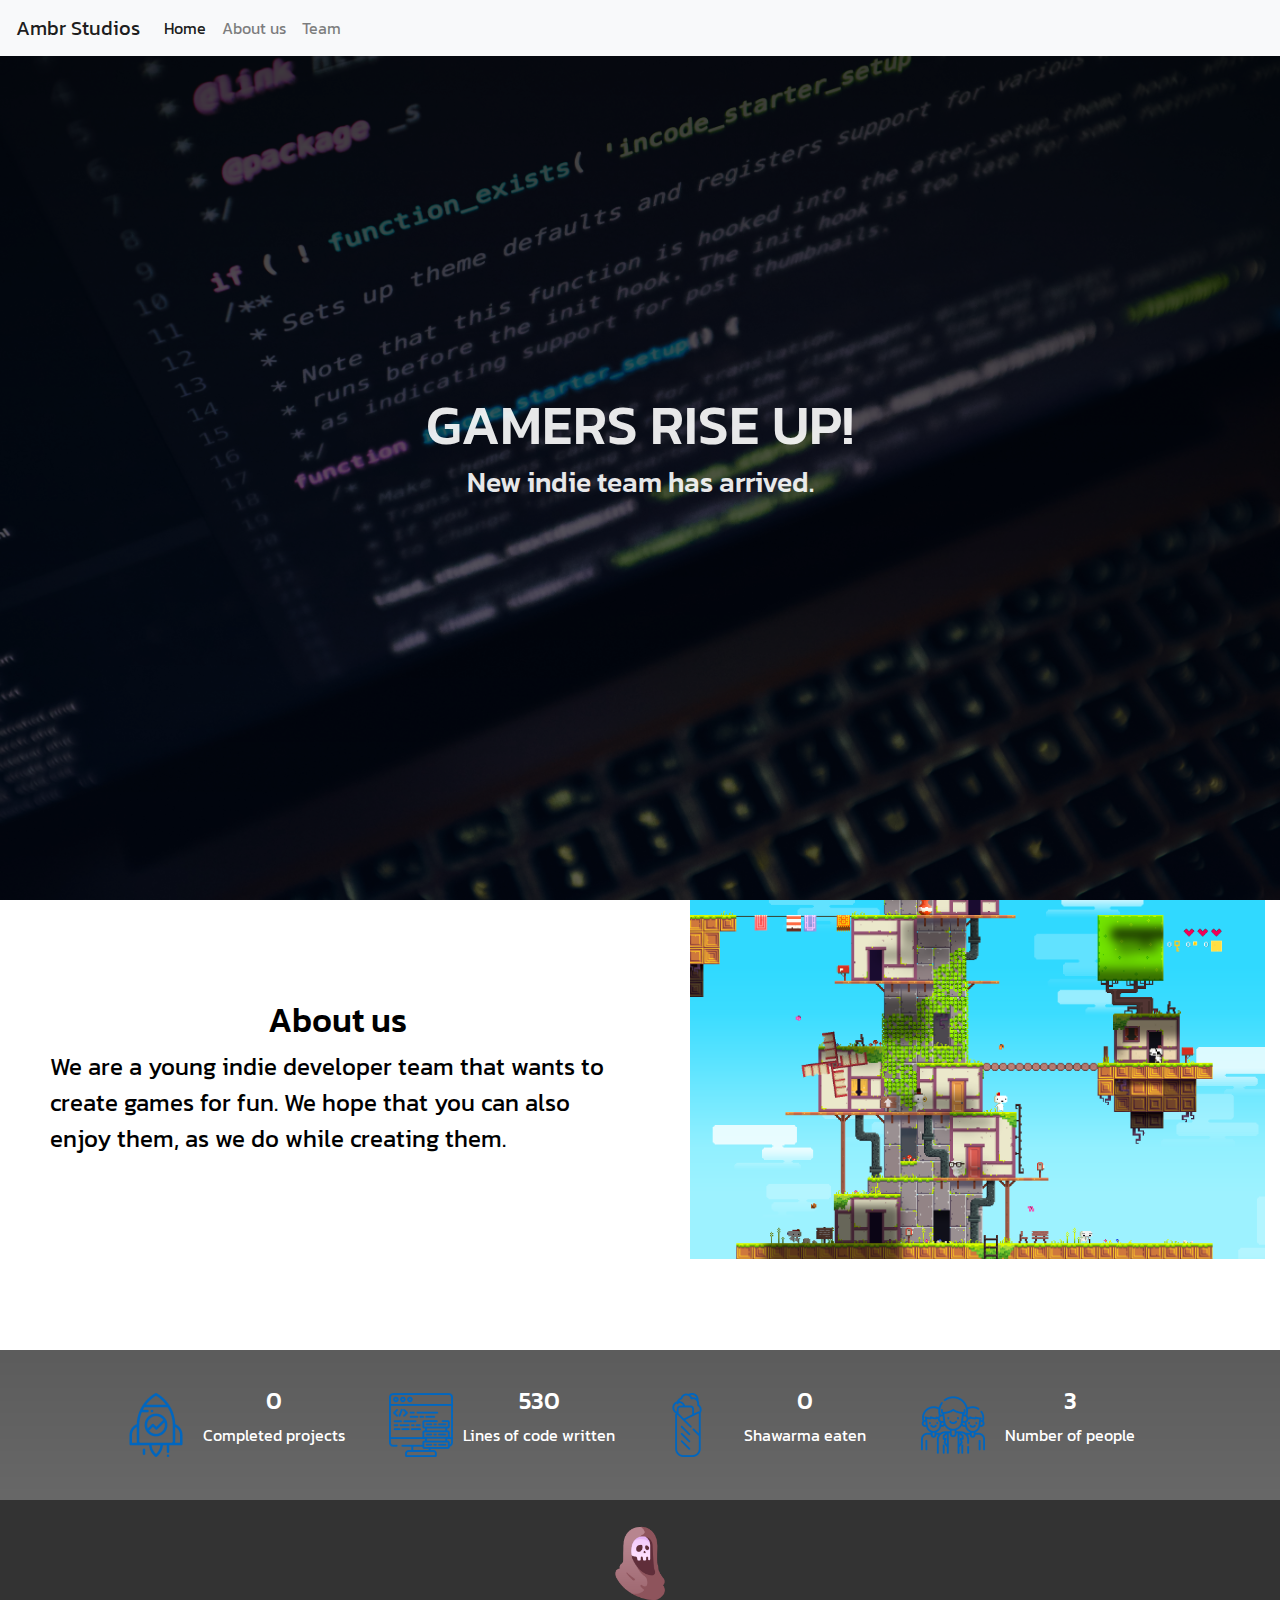
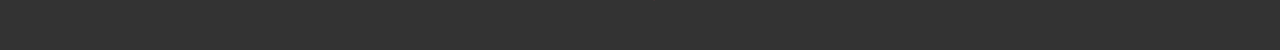
<file: index.html>
<!DOCTYPE html>
<html lang="en">

<head>
    <meta charset="UTF-8">
    <meta name="viewport" content="width=device-width, initial-scale=1.0, shrink-to-fit=no">

    <link rel="stylesheet" href="https://maxcdn.bootstrapcdn.com/bootstrap/4.0.0/css/bootstrap.min.css"
        integrity="sha384-Gn5384xqQ1aoWXA+058RXPxPg6fy4IWvTNh0E263XmFcJlSAwiGgFAW/dAiS6JXm" crossorigin="anonymous">
    <link href="https://fonts.googleapis.com/css?family=Kanit&display=swap" rel="stylesheet">
    <link rel="stylesheet" href="css/index.css">
    <title>Gamers rise up!</title>
</head>

<body>

    <nav id="navbar" class="navbar navbar-expand-lg navbar-light bg-light fixed-top">
        <a class="navbar-brand" href="#home">Ambr Studios</a>
        <button class="navbar-toggler" type="button" data-toggle="collapse" data-target="#navbarNavDropdown"
            aria-controls="navbarNavDropdown" aria-expanded="false" aria-label="Toggle navigation">
            <span class="navbar-toggler-icon"></span>
        </button>
        <div class="collapse navbar-collapse" id="navbarNavDropdown">
            <ul class="navbar-nav">
                <li class="nav-item active">
                    <a id="home-link" class="nav-link" href="#home">Home <span class="sr-only">(current)</span></a>
                </li>
                <li class="nav-item">
                    <a id="about-link" class="nav-link" href="#about">About us</a>
                </li>
                <li class="nav-item">
                    <a id="team-link" class="nav-link" href="#team">Team</a>
                </li>
            </ul>
        </div>
    </nav>

    <div id="home" class="home container-fluid">
        <div class="row align-items-center">
            <div class="col">
                <h1>GAMERS RISE UP!</h1>
                <h3>New indie team has arrived.</h3>
            </div>
        </div>
    </div>

    <div id="about" class="about container-fluid">
        <div class="row">
            <div class="title-part col">
                <h2>About us</h2>
                <p>We are a young indie developer team that wants to create games for fun. We hope that you can
                    also
                    enjoy them, as we do while creating them.</p>
            </div>
            <div class="col image-preview">
                <img src="img/fez.png">
            </div>
        </div>
    </div>



    <div class="achievements-table container-fluid d-flex justify-content-center">
        <div class="row align-items-center ">
            <div class="col media text-center">
                <div class="media-left align-self-center">
                    <img src="img/completed-projects.png" class="media-object">
                </div>
                <div class="media-body align-self-center">
                    <h4 class="media-heading">0</h4>
                    <p>Completed projects</p>
                </div>
            </div>

            <div class="col media text-center">
                <div class="media-left align-self-center">
                    <img src="img/code.png" class="media-object">
                </div>
                <div class="media-body align-self-center">
                    <h4 class="media-heading">530</h4>
                    <p>Lines of code written</p>
                </div>
            </div>

            <div class="col media text-center">
                <div class="media-left align-self-center">
                    <img src="img/kebab.png" class="media-object">
                </div>
                <div class="media-body align-self-center">
                    <h4 class="media-heading">0</h4>
                    <p>Shawarma eaten</p>
                </div>
            </div>

            <div class="col media text-center">
                <div class="media-left align-self-center">
                    <img src="img/team.png" class="media-object">
                </div>
                <div class="media-body align-self-center">
                    <h4 class="media-heading">3</h4>
                    <p>Number of people</p>
                </div>
            </div>
        </div>
    </div>

   

                        


    <div class="footer container-fluid">
        <div class="row justify-content-center align-items-center">
            <div class="col-1 logo">
                <img src="img/logo.png" class="mx-auto d-block">
            </div>
        </div>
    </div>


    <script src="js/jquery.js"></script>
    <script src="https://cdnjs.cloudflare.com/ajax/libs/popper.js/1.12.9/umd/popper.min.js"
        integrity="sha384-ApNbgh9B+Y1QKtv3Rn7W3mgPxhU9K/ScQsAP7hUibX39j7fakFPskvXusvfa0b4Q"
        crossorigin="anonymous"></script>
    <script src="https://maxcdn.bootstrapcdn.com/bootstrap/4.0.0/js/bootstrap.min.js"
        integrity="sha384-JZR6Spejh4U02d8jOt6vLEHfe/JQGiRRSQQxSfFWpi1MquVdAyjUar5+76PVCmYl"
        crossorigin="anonymous"></script>
    <script src="js/main.js"></script>
</body>

</html>
</file>
<file: css/index.css>
html,
body {
    width: 100%;
    height: 100%;
    font-family: 'Kanit', sans-serif;
}

body {
    background: linear-gradient( rgba(0, 0, 0, 0.78), rgba(0, 0, 0, 0.5) ),
    url("../img/main-background.jpg") no-repeat center center fixed;
   -webkit-background-size: cover;
   -moz-background-size: cover;
   -o-background-size: cover;
   background-size: cover;
}

#navbar {
    transition: top 0.5s;
}



.home {
    height:100%;
    color: white;
    opacity: 0.9;
    text-align: center;
}

.home .row {
    height: 100%;
}

.home h1 {
    font-size: 55px;
}

.about {
    height: 450px;
    background-color: white;
    color: black;
    text-align: center;
}

.about .row {
    height: 100%;
}

.about .title-part {
    margin-top: 50px;
    padding: 50px;
}

.about .title-part h2 {
    font-size: 34px;
    text-align: center;
}

.about .title-part p {
    font-size: 24px;
    text-align: left;
}

.image-preview {
    height: 100%;
}

.image-preview img {
    max-height: 100%;
    max-width: 100%;
}


.achievements-table {
    height: 150px;
    color: white;
}

.achievements-table .row {
    height: 100%;
    width: 85%
}

.achievements-table img {
    width: 64px;
    height: 64px;
}

.team {
    background-color: white;
    height: 500px;
}

.team .title {
    margin-top: 25px;
}

.team h2 {

    font-size: 34px;
    text-align: center;
}

.team .title {
    width: 100%;
    height: 50px;
    padding-top: 15px;

}
.team .cards {
    padding: 20px;
}

.team .card {
    height: 200px;
}

.team .card img {
    max-height: 100%;
    max-width: 100%;
}

.footer {
    height: 150px;
    background-color: #333333;
}

.footer .logo {
    margin-top: 25px;
}

.footer img {
    max-height: 100%;
    max-width: 100%;
}
</file>
